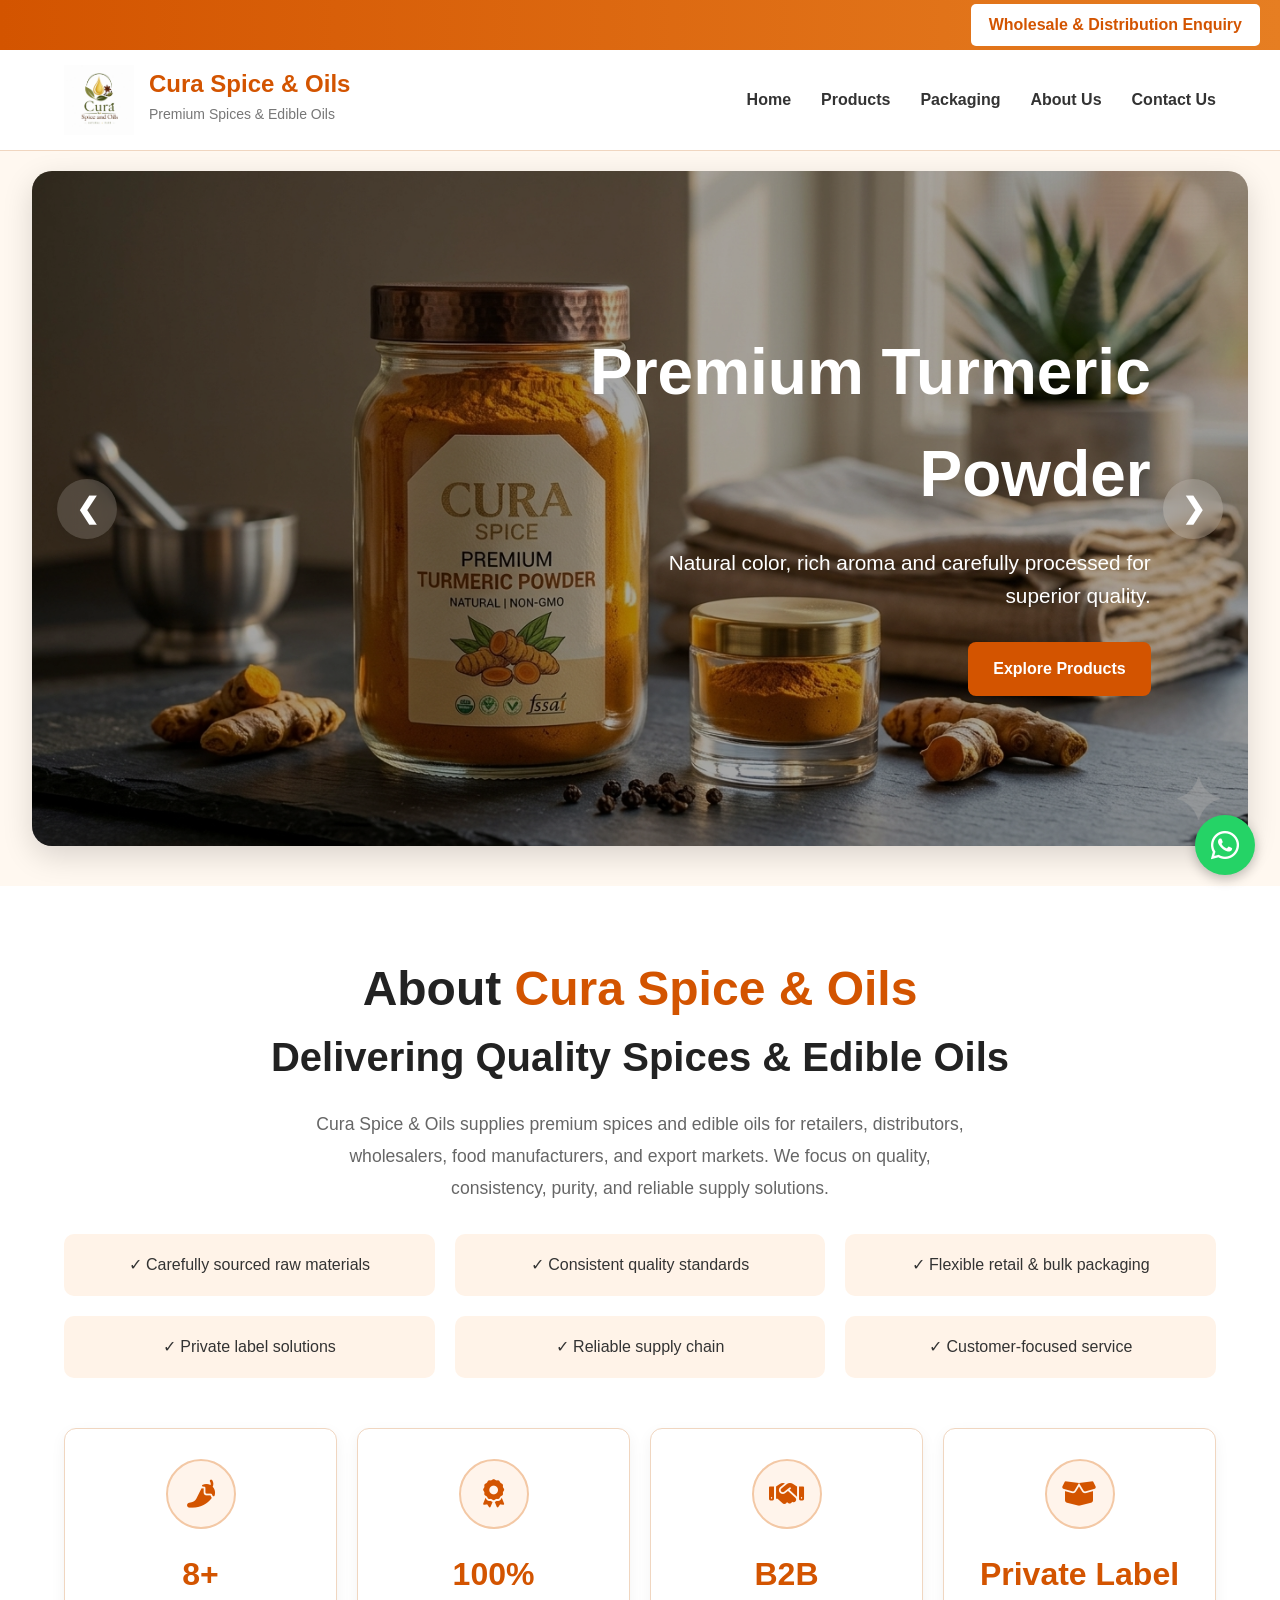
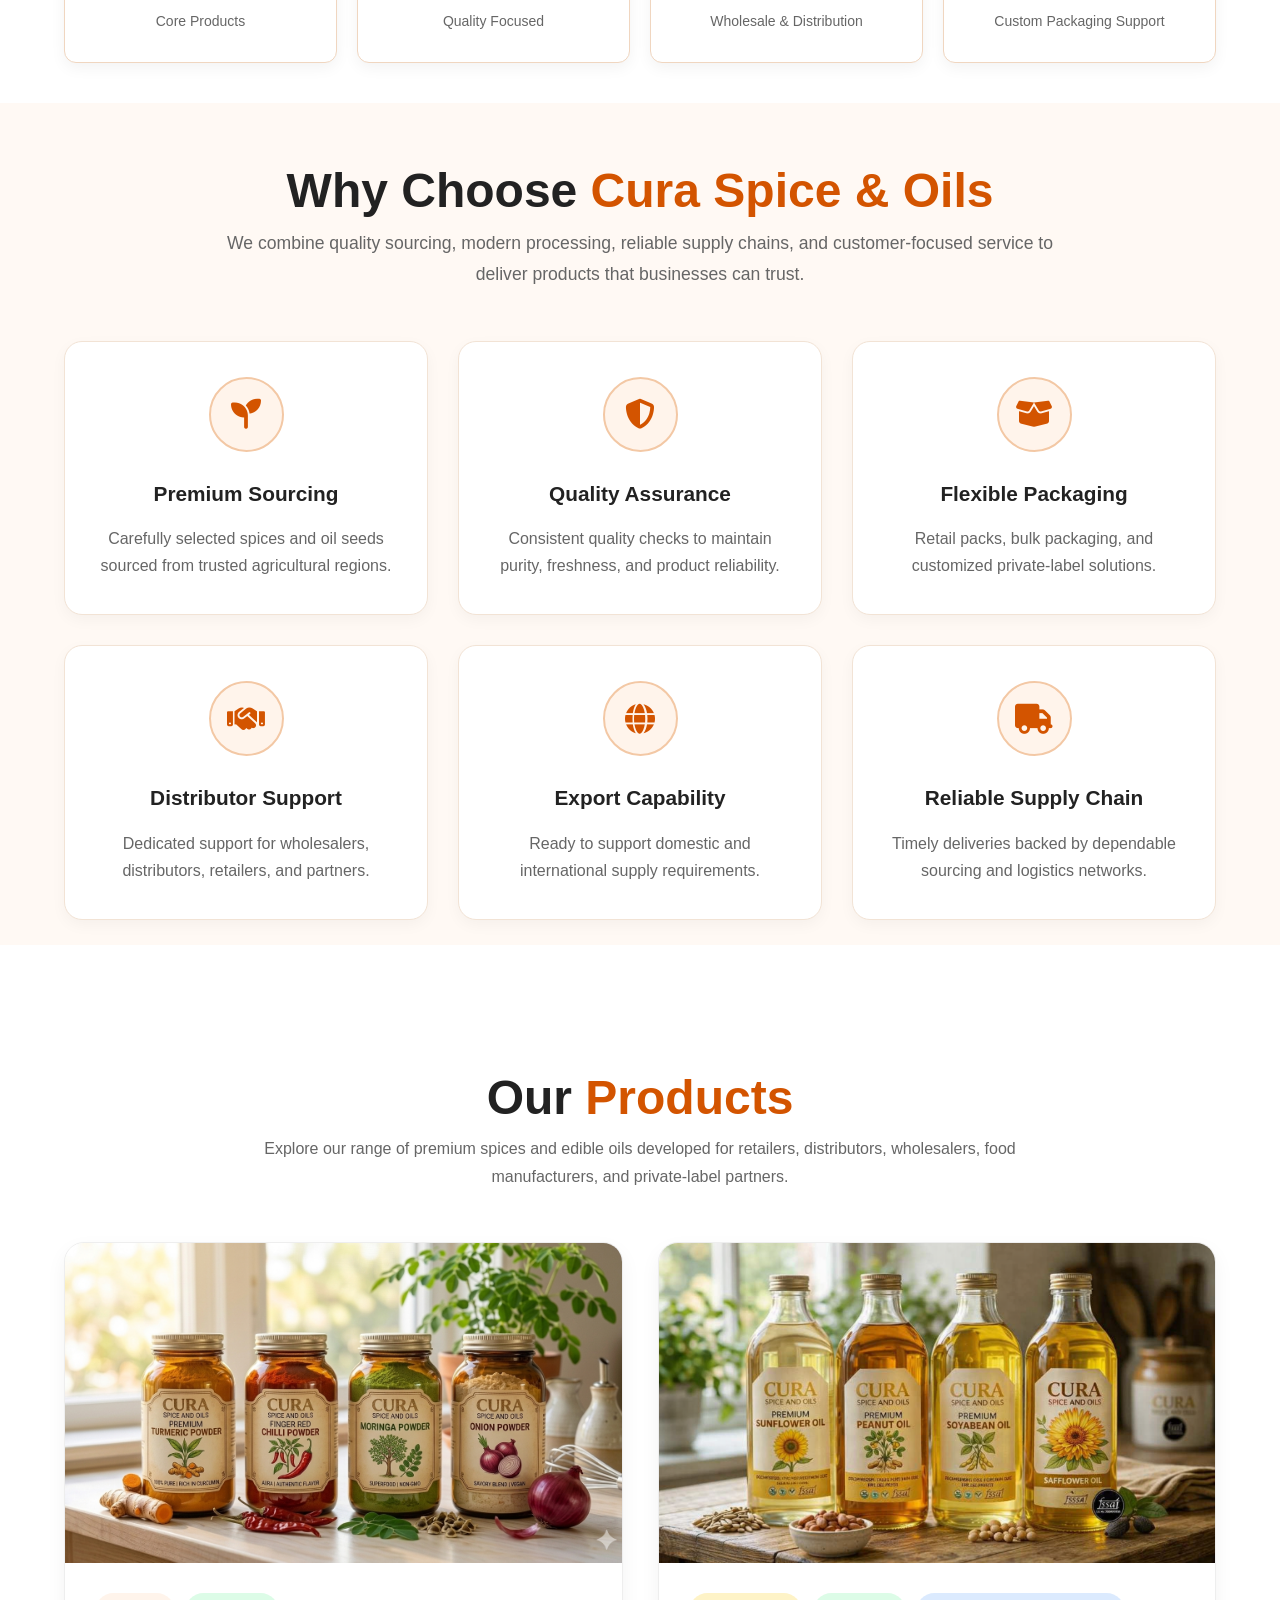
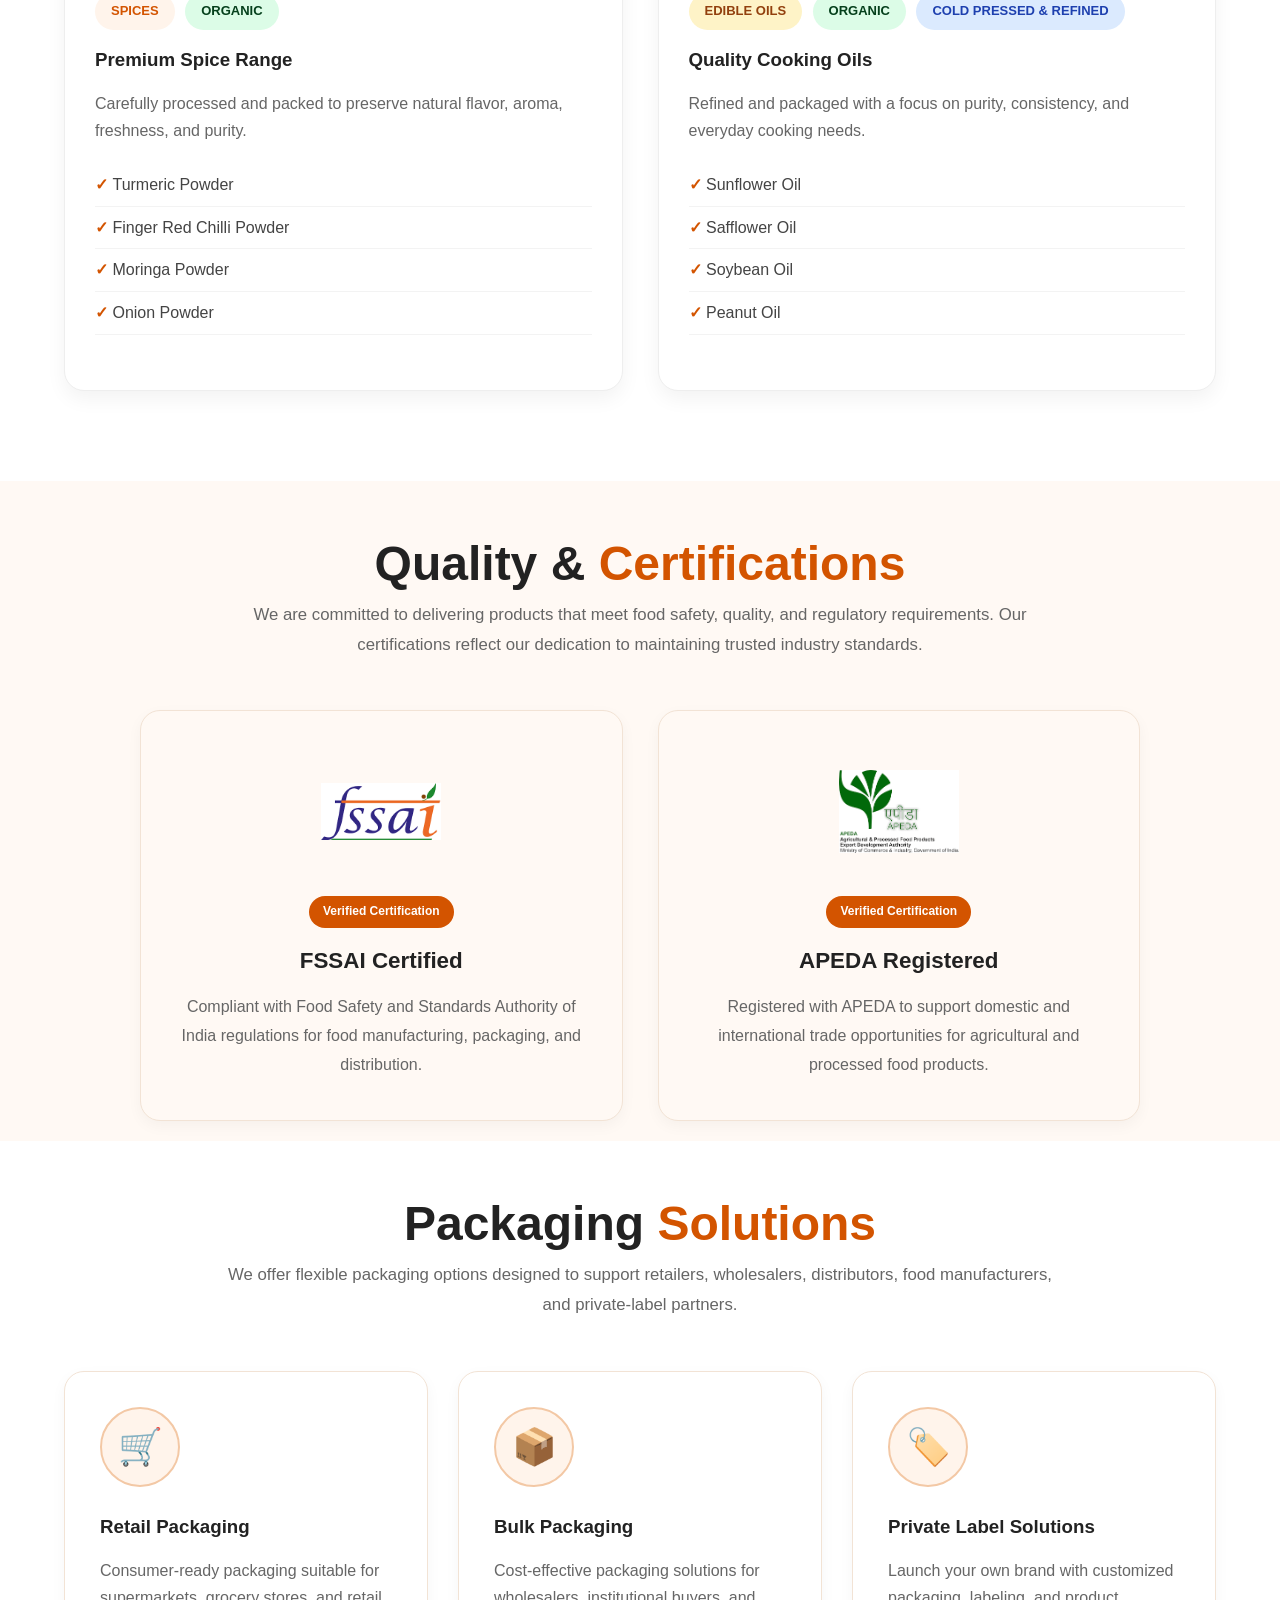
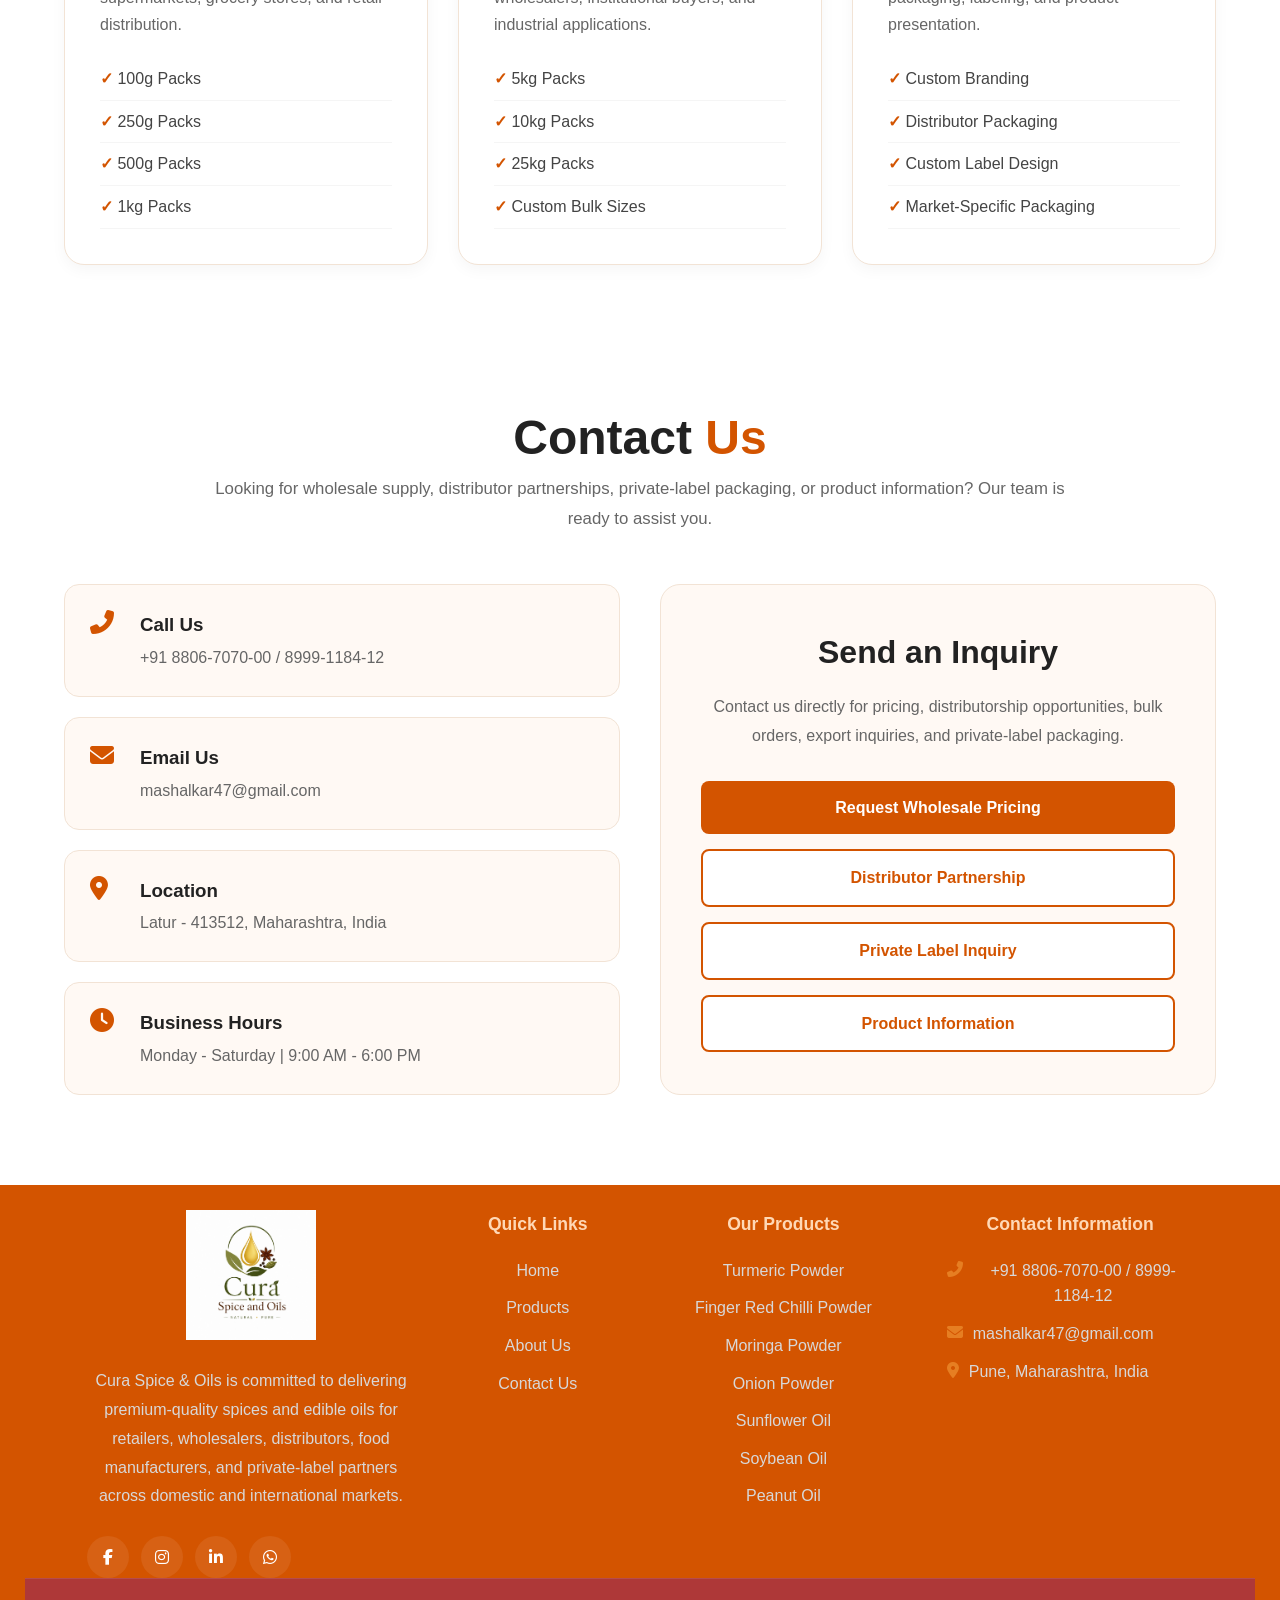
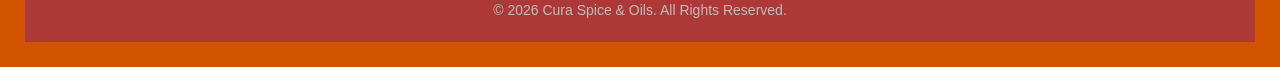
<file: index.html>
<!DOCTYPE html>
<html lang="en">

<head>
    <meta charset="UTF-8">
    <meta name="viewport" content="width=device-width, initial-scale=1.0">
    <title>Cura Spice & Oils</title>

    <link rel="stylesheet" href="assets/css/style.css">
    <link rel="stylesheet" href="https://cdnjs.cloudflare.com/ajax/libs/font-awesome/6.5.1/css/all.min.css">
</head>

<body>
    <!-- WhatsApp Floating Button -->
    <a href="https://wa.me/918806707000?text=Hello%20I%20am%20interested%20in%20your%20services"
    class="whatsapp-float"
    target="_blank"
    aria-label="Chat on WhatsApp">
        <i class="fab fa-whatsapp"></i>
    </a>



    <!-- Top Contact Bar -->

    <div class="top-bar">

        <div class="ticker">

            <div class="ticker-content">

                📞 +91 8806707000 / 8999118412 &nbsp;&nbsp;|&nbsp;&nbsp;
                ✉ mashalkar47@gmail.com &nbsp;&nbsp;|&nbsp;&nbsp;
                Wholesale Orders Welcome &nbsp;&nbsp;|&nbsp;&nbsp;
                Distributor Opportunities Available &nbsp;&nbsp;|&nbsp;&nbsp;
                Private Label Packaging Available &nbsp;&nbsp;|&nbsp;&nbsp;
                Export Quality Spices & Edible Oils

            </div>

        </div>

        <a href="#contact" class="top-contact-btn">
            Wholesale & Distribution Enquiry
        </a>

    </div>

    <!-- Header -->

    <header class="header">

        <div class="container">

            <div class="logo-section">

                <img src="assets/images/logo.jpeg" alt="Cura Spice & Oils" class="logo">

                <div>
                    <h2>Cura Spice & Oils</h2>
                    <p class="tagline">
                        Premium Spices & Edible Oils
                    </p>
                </div>

            </div>

            <nav>

                <ul class="nav-links">

                    <li><a href="index.html">Home</a></li>

                    <li><a href="#products">Products</a></li>

                    <li><a href="#packaging">Packaging</a></li>

                    <li><a href="#about-us">About Us</a></li>

                    <li><a href="#contact">Contact Us</a></li>

                </ul>

            </nav>

        </div>

    </header>

    <!-- Hero Slider -->

    <section class="slider">

        <div class="slide active">

            <img src="assets/images/hero/turmeric-banner.png" alt="Turmeric Powder">

            <div class="overlay">

                <h1>Premium Turmeric Powder</h1>

                <p>
                    Natural color, rich aroma and carefully processed for
                    superior quality.
                </p>

                <a href="#products" class="btn">
                    Explore Products
                </a>

            </div>

        </div>

        <div class="slide">

            <img src="assets/images/hero/chilli-banner.png" alt="Red Chilli Powder">

            <div class="overlay">

                <h1>Finger Red Chilli Powder</h1>

                <p>
                    Authentic taste, vibrant red color and premium quality.
                </p>

                <a href="#products" class="btn">
                    Explore Products
                </a>

            </div>

        </div>

        <div class="slide">

            <img src="assets/images/hero/moringa-banner.png" alt="Moringa Powder">

            <div class="overlay">

                <h1>Moringa Powder</h1>

                <p>
                    Nutrient-rich superfood sourced from quality ingredients.
                </p>

                <a href="#products" class="btn">
                    Explore Products
                </a>

            </div>

        </div>

        <div class="slide">

            <img src="assets/images/hero/onion-banner.png" alt="Onion Powder">

            <div class="overlay">

                <h1>Onion Powder</h1>

                <p>
                    Convenient, flavorful and suitable for multiple food applications.
                </p>

                <a href="#products" class="btn">
                    Explore Products
                </a>

            </div>

        </div>

         <div class="slide active">

            <img src="assets/images/hero/safflower-oil.png" alt="Safflower Oil">

            <div class="overlay">

                <h1>Premium Safflower Oil</h1>

                <p>
                    Light texture and ideal for healthy everyday cooking.
                </p>

                <a href="#products" class="btn">
                    Explore Products
                </a>

            </div>

        </div>

        <div class="slide">

            <img src="assets/images/hero/sunflower-banner.png" alt="Sunflower Oil">

            <div class="overlay">

                <h1>Sunflower Oil</h1>

                <p>
                    Light texture and ideal for healthy everyday cooking.
                </p>

                <a href="#products" class="btn">
                    Explore Products
                </a>

            </div>

        </div>

        <div class="slide">

            <img src="assets/images/hero/soybean-banner.png" alt="Soybean Oil">

            <div class="overlay">

                <h1>Soybean Oil</h1>

                <p>
                    Versatile edible oil suitable for households and businesses.
                </p>

                <a href="#products" class="btn">
                    Explore Products
                </a>

            </div>

        </div>

        <div class="slide">

            <img src="assets/images/hero/peanut-banner.png" alt="Peanut Oil">

            <div class="overlay">

                <h1>Peanut Oil</h1>

                <p>
                    Rich flavor and excellent performance for frying applications.
                </p>

                <a href="#products" class="btn">
                    Explore Products
                </a>

            </div>

        </div>

        <button class="slider-btn prev">&#10094;</button>
        <button class="slider-btn next">&#10095;</button>
    </section>

    <section class="about-section" id="about-us">

        <div class="container">

            <div class="section-title">
                <h2>
                    About
                    <span>Cura Spice & Oils</span>
                </h2>
            </div>

            <div class="about-header">
                <h3>Delivering Quality Spices & Edible Oils</h3>

                <p class="about-intro">
                    Cura Spice & Oils supplies premium spices and edible oils for retailers,
                    distributors, wholesalers, food manufacturers, and export markets.
                    We focus on quality, consistency, purity, and reliable supply solutions.
                </p>

            </div>

            <div class="about-points">

                <div class="point">✓ Carefully sourced raw materials</div>
                <div class="point">✓ Consistent quality standards</div>
                <div class="point">✓ Flexible retail & bulk packaging</div>
                <div class="point">✓ Private label solutions</div>
                <div class="point">✓ Reliable supply chain</div>
                <div class="point">✓ Customer-focused service</div>

            </div>

            <div class="about-stats">

                <div class="stat-box">
                    <div class="stat-icon">
                        <i class="fas fa-pepper-hot"></i>
                    </div>
                    <h3>8+</h3>
                    <p>Core Products</p>
                </div>

                <div class="stat-box">
                    <div class="stat-icon">
                        <i class="fas fa-award"></i>
                    </div>
                    <h3>100%</h3>
                    <p>Quality Focused</p>
                </div>

                <div class="stat-box">
                    <div class="stat-icon">
                        <i class="fas fa-handshake"></i>
                    </div>
                    <h3>B2B</h3>
                    <p>Wholesale & Distribution</p>
                </div>

                <div class="stat-box">
                    <div class="stat-icon">
                        <i class="fas fa-box-open"></i>
                    </div>
                    <h3>Private Label</h3>
                    <p>Custom Packaging Support</p>
                </div>

            </div>

        </div>

    </section>

    <section class="why-us">

        <div class="container">

            <div class="section-title">
                <h2>
                    Why Choose
                    <span>Cura Spice & Oils</span>
                </h2>
            </div>

            <p class="why-us-intro">
                We combine quality sourcing, modern processing, reliable supply chains,
                and customer-focused service to deliver products that businesses can trust.
            </p>

            <div class="feature-grid">

                <div class="feature-card">

                    <div class="feature-icon">
                        <i class="fas fa-seedling"></i>
                    </div>

                    <h3>Premium Sourcing</h3>

                    <p>
                        Carefully selected spices and oil seeds sourced from trusted agricultural regions.
                    </p>

                </div>

                <div class="feature-card">

                    <div class="feature-icon">
                        <i class="fas fa-shield-alt"></i>
                    </div>

                    <h3>Quality Assurance</h3>

                    <p>
                        Consistent quality checks to maintain purity, freshness, and product reliability.
                    </p>

                </div>

                <div class="feature-card">

                    <div class="feature-icon">
                        <i class="fas fa-box-open"></i>
                    </div>

                    <h3>Flexible Packaging</h3>

                    <p>
                        Retail packs, bulk packaging, and customized private-label solutions.
                    </p>

                </div>

                <div class="feature-card">

                    <div class="feature-icon">
                        <i class="fas fa-handshake"></i>
                    </div>

                    <h3>Distributor Support</h3>

                    <p>
                        Dedicated support for wholesalers, distributors, retailers, and partners.
                    </p>

                </div>

                <div class="feature-card">

                    <div class="feature-icon">
                        <i class="fas fa-globe"></i>
                    </div>

                    <h3>Export Capability</h3>

                    <p>
                        Ready to support domestic and international supply requirements.
                    </p>

                </div>

                <div class="feature-card">

                    <div class="feature-icon">
                        <i class="fas fa-truck"></i>
                    </div>

                    <h3>Reliable Supply Chain</h3>

                    <p>
                        Timely deliveries backed by dependable sourcing and logistics networks.
                    </p>

                </div>

            </div>

        </div>

    </section>

    <section class="product-categories" , id="products">

        <div class="container">

            <div class="section-title">
                <h2>
                    Our
                    <span>Products</span>
                </h2>
            </div>

            <p class="products-intro">
                Explore our range of premium spices and edible oils
                developed for retailers, distributors, wholesalers,
                food manufacturers, and private-label partners.
            </p>

            <div class="category-grid">

                <!-- SPICES -->

                <div class="category-card">

                    <div class="category-image">
                        <img src="assets/images/categories/spices.png" alt="Premium Spices">
                    </div>

                    <div class="category-content">

                        <span class="category-tag">
                            SPICES
                        </span>
                        <span class="category-tag organic">
                            ORGANIC
                        </span>

                        <h3>Premium Spice Range</h3>

                        <p>
                            Carefully processed and packed to preserve
                            natural flavor, aroma, freshness, and purity.
                        </p>

                        <ul class="product-list">
                            <li>Turmeric Powder</li>
                            <li>Finger Red Chilli Powder</li>
                            <li>Moringa Powder</li>
                            <li>Onion Powder</li>
                        </ul>

                        <!-- <a href="products/spices/turmeric-powder.html" class="product-btn">
                            Explore Products →
                        </a> -->

                    </div>

                </div>

                <!-- OILS -->

                <div class="category-card">

                    <div class="category-image">
                        <img src="assets/images/categories/oils.png" alt="Edible Oils">
                    </div>

                    <div class="category-content">

                    <span class="category-tag edible-oils">
                        EDIBLE OILS
                    </span>

                    <span class="category-tag organic">
                        ORGANIC
                    </span>

                    <span class="category-tag cold-pressed">
                        COLD PRESSED & REFINED
                    </span>

                        <h3>Quality Cooking Oils</h3>

                        <p>
                            Refined and packaged with a focus on purity,
                            consistency, and everyday cooking needs.
                        </p>

                        <ul class="product-list">
                            <li>Sunflower Oil</li>
                            <li>Safflower Oil</li>
                            <li>Soybean Oil</li>
                            <li>Peanut Oil</li>
                        </ul>

                        <!-- <a href="#products" class="product-btn">
                            Explore Products →
                        </a> -->

                    </div>

                </div>

            </div>

        </div>

    </section>

    <section class="certifications">

        <div class="container">

            <div class="section-title">
                <h2>
                    Quality &
                    <span>Certifications</span>
                </h2>
            </div>

            <p class="cert-intro">
                We are committed to delivering products that meet food safety,
                quality, and regulatory requirements. Our certifications reflect
                our dedication to maintaining trusted industry standards.
            </p>

            <div class="cert-grid">

                <!-- FSSAI -->

                <div class="cert-card">

                    <div class="cert-logo">

                        <img src="assets/images/certifications/fssai.png" alt="FSSAI Certification">

                    </div>
                    <div class="cert-badge">
                        Verified Certification
                    </div>

                    <h3>FSSAI Certified</h3>

                    <p>
                        Compliant with Food Safety and Standards Authority of India
                        regulations for food manufacturing, packaging, and distribution.
                    </p>

                </div>


                <!-- APEDA -->

                <div class="cert-card">

                    <div class="cert-logo">

                        <img src="assets/images/certifications/apeda.png" alt="APEDA Registration">

                    </div>
                    <div class="cert-badge">
                        Verified Certification
                    </div>

                    <h3>APEDA Registered</h3>

                    <p>
                        Registered with APEDA to support domestic and international
                        trade opportunities for agricultural and processed food products.
                    </p>

                </div>

            </div>

        </div>

    </section>

    <section class="packaging" id="packaging">

        <div class="container">

            <div class="section-title">
                <h2>
                    Packaging
                    <span>Solutions</span>
                </h2>
            </div>

            <p class="packaging-intro">
                We offer flexible packaging options designed to support retailers,
                wholesalers, distributors, food manufacturers, and private-label partners.
            </p>

            <div class="packaging-grid">

                <!-- Retail -->

                <div class="pack-card">

                    <div class="pack-icon">
                        🛒
                    </div>

                    <h3>Retail Packaging</h3>

                    <p>
                        Consumer-ready packaging suitable for supermarkets,
                        grocery stores, and retail distribution.
                    </p>

                    <ul>
                        <li>100g Packs</li>
                        <li>250g Packs</li>
                        <li>500g Packs</li>
                        <li>1kg Packs</li>
                    </ul>

                </div>

                <!-- Bulk -->

                <div class="pack-card">

                    <div class="pack-icon">
                        📦
                    </div>

                    <h3>Bulk Packaging</h3>

                    <p>
                        Cost-effective packaging solutions for wholesalers,
                        institutional buyers, and industrial applications.
                    </p>

                    <ul>
                        <li>5kg Packs</li>
                        <li>10kg Packs</li>
                        <li>25kg Packs</li>
                        <li>Custom Bulk Sizes</li>
                    </ul>

                </div>

                <!-- Private Label -->

                <div class="pack-card">

                    <div class="pack-icon">
                        🏷️
                    </div>

                    <h3>Private Label Solutions</h3>

                    <p>
                        Launch your own brand with customized packaging,
                        labeling, and product presentation.
                    </p>

                    <ul>
                        <li>Custom Branding</li>
                        <li>Distributor Packaging</li>
                        <li>Custom Label Design</li>
                        <li>Market-Specific Packaging</li>
                    </ul>

                </div>

            </div>

        </div>

    </section>

    <section class="contact-section" id="contact">

        <div class="container">

            <div class="section-title">
                <h2>
                    Contact
                    <span>Us</span>
                </h2>
            </div>

            <p class="contact-intro">
                Looking for wholesale supply, distributor partnerships, private-label packaging,
                or product information? Our team is ready to assist you.
            </p>

            <div class="contact-grid">

                <!-- Contact Information -->

                <div class="contact-info">

                    <div class="contact-card">
                        <i class="fas fa-phone-alt"></i>
                        <div>
                            <h3>Call Us</h3>
                            <p>+91 8806-7070-00 / 8999-1184-12</p>
                        </div>
                    </div>

                    <div class="contact-card">
                        <i class="fas fa-envelope"></i>
                        <div>
                            <h3>Email Us</h3>
                            <p>mashalkar47@gmail.com</p>
                        </div>
                    </div>

                    <div class="contact-card">
                        <i class="fas fa-location-dot"></i>
                        <div>
                            <h3>Location</h3>
                            <p>Latur - 413512, Maharashtra, India</p>
                        </div>
                    </div>

                    <div class="contact-card">
                        <i class="fas fa-clock"></i>
                        <div>
                            <h3>Business Hours</h3>
                            <p>Monday - Saturday | 9:00 AM - 6:00 PM</p>
                        </div>
                    </div>

                </div>

                <!-- Inquiry Actions -->

                <div class="contact-actions-box">

                    <h3>Send an Inquiry</h3>

                    <p>
                        Contact us directly for pricing, distributorship opportunities,
                        bulk orders, export inquiries, and private-label packaging.
                    </p>

                    <div class="contact-action-buttons">

                        <a href="mailto:mashalkar47@gmail.com?subject=Wholesale Inquiry" class="btn">
                            Request Wholesale Pricing
                        </a>

                        <a href="mailto:mashalkar47@gmail.com?subject=Distributor Partnership Inquiry"
                            class="btn-outline">
                            Distributor Partnership
                        </a>

                        <a href="mailto:mashalkar47@gmail.com?subject=Private Label Packaging Inquiry"
                            class="btn-outline">
                            Private Label Inquiry
                        </a>

                        <a href="mailto:mashalkar47@gmail.com?subject=General Product Inquiry" class="btn-outline">
                            Product Information
                        </a>

                    </div>

                </div>

            </div>

        </div>

    </section>

    <footer>

        <div class="container footer-grid">

            <!-- Company Info -->

            <div class="footer-company">

                <img src="assets/images/logo.jpeg" alt="Cura Spice & Oils" class="footer-logo">

                <p>
                    Cura Spice & Oils is committed to delivering premium-quality spices
                    and edible oils for retailers, wholesalers, distributors, food
                    manufacturers, and private-label partners across domestic and
                    international markets.
                </p>

                <div class="social-links">

                    <a href="#" aria-label="Facebook">
                        <i class="fab fa-facebook-f"></i>
                    </a>

                    <a href="#" aria-label="Instagram">
                        <i class="fab fa-instagram"></i>
                    </a>

                    <a href="#" aria-label="LinkedIn">
                        <i class="fab fa-linkedin-in"></i>
                    </a>

                    <a href="https://wa.me/918806707000?text=Hello%20I%20am%20interested%20in%20your%20services"
                        target="_blank" aria-label="WhatsApp">
                        <i class="fab fa-whatsapp"></i>
                    </a>

                </div>

            </div>

            <!-- Quick Links -->

            <div>

                <h4>Quick Links</h4>

                <ul>

                    <li>
                        <a href="index.html">Home</a>
                    </li>

                    <li>
                        <a href="#products">Products</a>
                    </li>

                    <li>
                        <a href="#about-us">About Us</a>
                    </li>

                    <li>
                        <a href="#contact">Contact Us</a>
                    </li>

                </ul>

            </div>

            <!-- Product Links -->

            <div>

                <h4>Our Products</h4>

                <ul>

                    <li>
                        <a href="#">
                            Turmeric Powder
                        </a>
                    </li>

                    <li>
                        <a href="#">
                            Finger Red Chilli Powder
                        </a>
                    </li>

                    <li>
                        <a href="#">
                            Moringa Powder
                        </a>
                    </li>

                    <li>
                        <a href="#">
                            Onion Powder
                        </a>
                    </li>

                    <li>
                        <a href="#">
                            Sunflower Oil
                        </a>
                    </li>

                    <li>
                        <a href="#">
                            Soybean Oil
                        </a>
                    </li>

                    <li>
                        <a href="#">
                            Peanut Oil
                        </a>
                    </li>

                </ul>

            </div>

            <!-- Contact Info -->

            <div>

                <h4>Contact Information</h4>

                <ul class="footer-contact">

                    <li>
                        <i class="fas fa-phone-alt"></i>
                        +91 8806-7070-00 / 8999-1184-12
                    </li>

                    <li>
                        <i class="fas fa-envelope"></i>
                        mashalkar47@gmail.com
                    </li>

                    <li>
                        <i class="fas fa-location-dot"></i>
                        Pune, Maharashtra, India
                    </li>

                </ul>

            </div>

        </div>

        <div class="copyright">

            <div class="container">

                <p>
                    © 2026 Cura Spice & Oils. All Rights Reserved.
                </p>

            </div>

        </div>

    </footer>

    <script src="assets/js/main.js"></script>

</body>

</html>
</file>
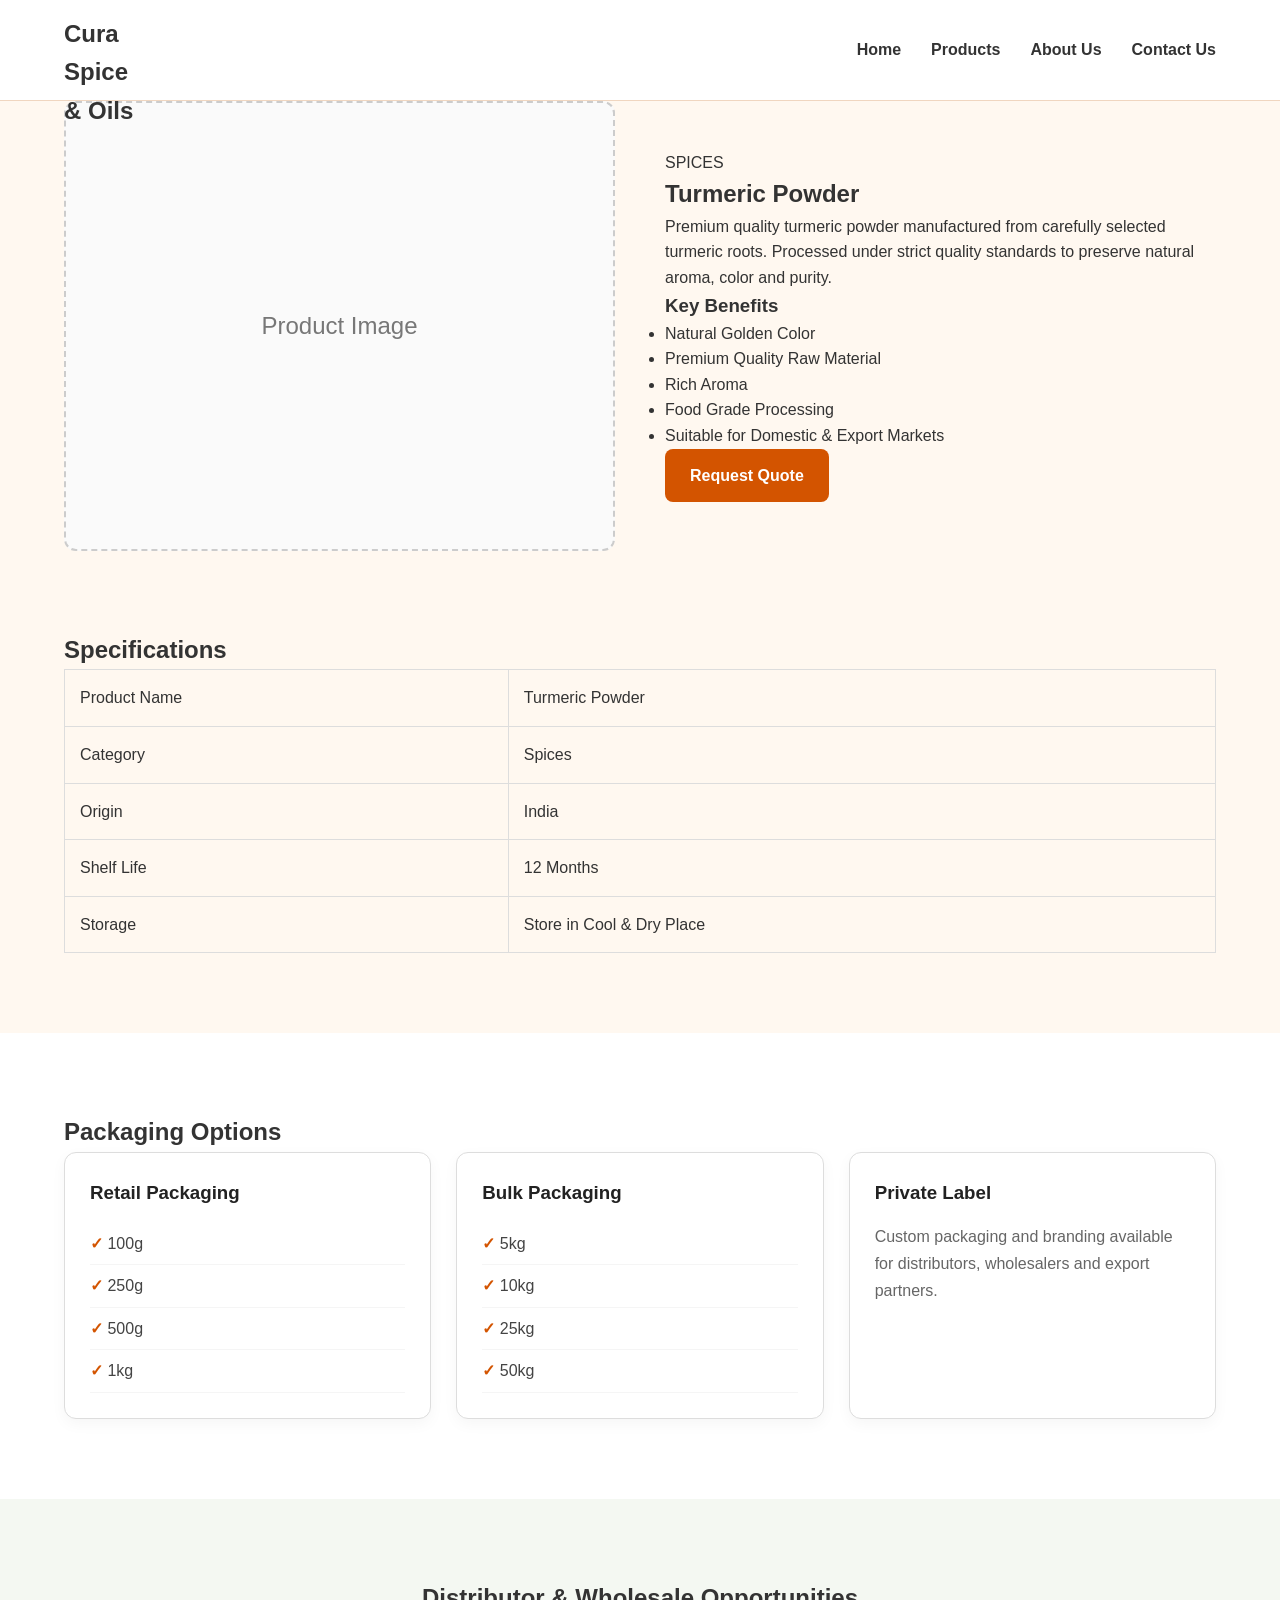
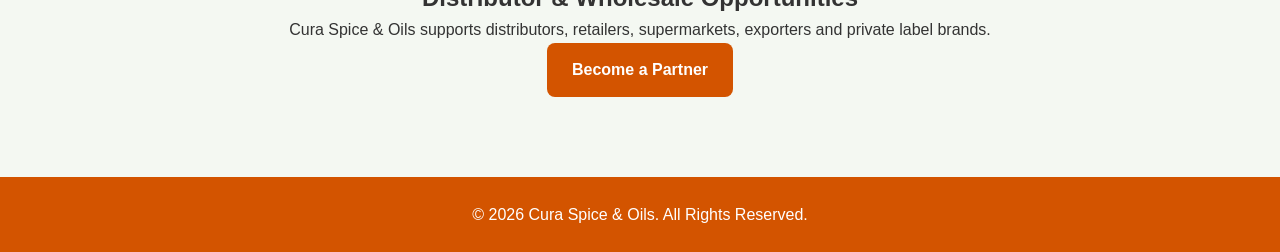
<file: products/spices/turmeric-powder.html>
<!DOCTYPE html>
<html lang="en">

<head>
    <meta charset="UTF-8">
    <meta name="viewport" content="width=device-width, initial-scale=1.0">

    <title>Turmeric Powder | Cura Spice & Oils</title>

    <link rel="stylesheet" href="../../assets/css/style.css">
    <link rel="stylesheet" href="../../assets/css/products.css">
    <link rel="stylesheet" href="../../assets/css/responsive.css">
</head>

<body>

    <!-- Header -->

    <header class="header">
        <div class="container">

            <div class="logo">
                <h2>Cura Spice & Oils</h2>
            </div>

            <nav>
                <ul class="nav-links">
                    <li><a href="../../index.html">Home</a></li>
                    <li><a href="../../products.html">Products</a></li>
                    <li><a href="../../about-us.html">About Us</a></li>
                    <li><a href="../../contact-us.html">Contact Us</a></li>
                </ul>
            </nav>

        </div>
    </header>

    <!-- Product Hero -->

    <section class="product-detail">
        <div class="container">

            <div class="product-layout">

                <!-- Product Image -->

                <div class="product-image">

                    <div class="image-placeholder">
                        Product Image
                    </div>

                </div>

                <!-- Product Content -->

                <div class="product-info">

                    <span class="product-category">
                        SPICES
                    </span>

                    <h1>Turmeric Powder</h1>

                    <p class="product-description">
                        Premium quality turmeric powder manufactured from
                        carefully selected turmeric roots. Processed under
                        strict quality standards to preserve natural aroma,
                        color and purity.
                    </p>

                    <h3>Key Benefits</h3>

                    <ul>
                        <li>Natural Golden Color</li>
                        <li>Premium Quality Raw Material</li>
                        <li>Rich Aroma</li>
                        <li>Food Grade Processing</li>
                        <li>Suitable for Domestic & Export Markets</li>
                    </ul>

                    <a href="../../contact-us.html" class="btn">
                        Request Quote
                    </a>

                </div>

            </div>

        </div>
    </section>

    <!-- Specifications -->

    <section class="product-specifications">

        <div class="container">

            <h2>Specifications</h2>

            <table class="spec-table">

                <tr>
                    <td>Product Name</td>
                    <td>Turmeric Powder</td>
                </tr>

                <tr>
                    <td>Category</td>
                    <td>Spices</td>
                </tr>

                <tr>
                    <td>Origin</td>
                    <td>India</td>
                </tr>

                <tr>
                    <td>Shelf Life</td>
                    <td>12 Months</td>
                </tr>

                <tr>
                    <td>Storage</td>
                    <td>Store in Cool & Dry Place</td>
                </tr>

            </table>

        </div>

    </section>

    <!-- Packaging -->

    <section class="packaging">

        <div class="container">

            <h2>Packaging Options</h2>

            <div class="packaging-grid">

                <div class="pack-card">
                    <h3>Retail Packaging</h3>

                    <ul>
                        <li>100g</li>
                        <li>250g</li>
                        <li>500g</li>
                        <li>1kg</li>
                    </ul>
                </div>

                <div class="pack-card">
                    <h3>Bulk Packaging</h3>

                    <ul>
                        <li>5kg</li>
                        <li>10kg</li>
                        <li>25kg</li>
                        <li>50kg</li>
                    </ul>
                </div>

                <div class="pack-card">
                    <h3>Private Label</h3>

                    <p>
                        Custom packaging and branding available for
                        distributors, wholesalers and export partners.
                    </p>
                </div>

            </div>

        </div>

    </section>

    <!-- Distributor Section -->

    <section class="cta-section">

        <div class="container">

            <h2>Distributor & Wholesale Opportunities</h2>

            <p>
                Cura Spice & Oils supports distributors, retailers,
                supermarkets, exporters and private label brands.
            </p>

            <a href="../../contact-us.html" class="btn">
                Become a Partner
            </a>

        </div>

    </section>

    <!-- Footer -->

    <footer>
        <div class="container">
            <p>
                © 2026 Cura Spice & Oils. All Rights Reserved.
            </p>
        </div>
    </footer>

</body>
</html>
</file>
<file: assets/css/style.css>
:root {
    --primary: #E67E22;
    --primary-dark: #D35400;
    --primary-light: #F39C12;
    --cream: #FFF8F0;
    --cream-dark: #FFF3E8;
    --text: #333333;
    --border: #F0D6C0;
    --white: #FFFFFF;
}

/* ==========================================
   RESET
========================================== */

* {
    margin: 0;
    padding: 0;
    box-sizing: border-box;
}

html {
    scroll-behavior: smooth;
}

body {
    font-family: Arial, Helvetica, sans-serif;
    background: var(--cream);
    color: var(--text);
    line-height: 1.6;
}

/* ==========================================
   CONTAINER
========================================== */

.container {
    width: 90%;
    max-width: 1300px;
    margin: auto;
}

/* ==========================================
   TOP BAR
========================================== */

.top-bar {
    background: linear-gradient(90deg,
            var(--primary-dark),
            var(--primary));
    color: white;
    height: 50px;
    display: flex;
    align-items: center;
    justify-content: space-between;
    overflow: hidden;
}

.ticker {
    flex: 1;
    overflow: hidden;
    white-space: nowrap;
}

.ticker-content {
    display: inline-block;
    padding-left: 100%;
    animation: scrollTicker 25s linear infinite;
    font-size: 14px;
    font-weight: 500;
}

.top-contact-btn {
    background: white;
    color: var(--primary-dark);
    text-decoration: none;
    font-weight: 600;
    padding: 8px 18px;
    margin-right: 20px;
    border-radius: 5px;
    transition: .3s;
}

.top-contact-btn:hover {
    background: var(--cream-dark);
}

@keyframes scrollTicker {
    0% {
        transform: translateX(0);
    }

    100% {
        transform: translateX(-100%);
    }
}

/* ==========================================
   HEADER
========================================== */

.header {
    background: white;
    border-bottom: 1px solid var(--border);
    position: sticky;
    top: 0;
    z-index: 999;
}

.header .container {
    display: flex;
    justify-content: space-between;
    align-items: center;
    padding: 15px 0;
}

/* ==========================================
   LOGO
========================================== */

.logo-section {
    display: flex;
    align-items: left;
    gap: 15px;
}

.logo {
    width: 70px;
    height: 70px;
    object-fit: contain;
}

.logo-section h2 {
    color: var(--primary-dark);
}

.tagline {
    color: #777;
    font-size: 14px;
}

/* ==========================================
   NAVIGATION
========================================== */

.nav-links {
    display: flex;
    list-style: none;
    gap: 30px;
}

.nav-links a {
    text-decoration: none;
    color: var(--text);
    font-weight: 600;
    transition: .3s;
}

.nav-links a:hover {
    color: var(--primary);
}

/* ==========================================
   HERO SLIDER
========================================== */

.slider {
    position: relative;

    width: 95%;

    height: 75vh;

    margin: 20px auto 40px auto;

    border-radius: 20px;

    overflow: hidden;

    box-shadow: 0 10px 30px rgba(0, 0, 0, .15);
}

.slide {
    position: absolute;
    top: 0;
    left: 0;

    width: 100%;
    height: 100%;

    opacity: 0;

    transition: opacity 1s ease;
}

.slide.active {
    opacity: 1;
    z-index: 1;
}

.slide img {
    width: 100%;
    height: 100%;
    object-fit: cover;
    object-position: center;
    background: #000;
}

/* ==========================================
   ABOUT STATS
========================================== */

.stat-icon{
    width:70px;
    height:70px;

    margin:0 auto 20px;

    display:flex;
    align-items:center;
    justify-content:center;

    background:#FFF4EB;

    border-radius:50%;

    color:#D35400;

    font-size:28px;

    border:2px solid #F3C8A5;

    transition:.3s;
}

.stat-box:hover .stat-icon{
    transform:scale(1.1);
    background:#D35400;
    color:white;
}

.about-header{
    padding: 0;
    text-align:center;
    max-width:900px;
    margin:0 auto 10px auto;
}

.about-header h3{
    font-size:2.5rem;
    color:#222;
    margin-bottom:20px;
}

.about-intro{
    max-width:750px;
    margin:0 auto 30px auto;
    text-align:center;
}

.about-stats {
    display: grid;
    grid-template-columns: repeat(4, 1fr);
    gap: 20px;
    margin-top: 50px;
}

.stat-box {
    background: #ffffff;
    border: 1px solid #f0d6c0;
    border-radius: 12px;

    padding: 30px 20px;

    text-align: center;

    box-shadow: 0 5px 15px rgba(0, 0, 0, .05);

    transition: all .3s ease;
}

.stat-box:hover {
    transform: translateY(-5px);
    box-shadow: 0 10px 25px rgba(0, 0, 0, .10);
}

.stat-box h3 {
    color: #D35400;
    font-size: 2rem;
    margin-bottom: 10px;
    font-weight: 700;
}

.stat-box p {
    color: #666;
    font-size: 14px;
    margin: 0;
}



@media(max-width:768px) {

    .about-points {
        grid-template-columns: 1fr;
    }

    .about-header h3 {
        font-size: 2rem;
    }

/* ==========================================
   CERTIFICATIONS
========================================== */

.certifications{
    background:#FFF9F4;
    padding:20px 0;
}

.cert-intro{
    text-align:center;
    max-width:850px;
    margin:0 auto 50px;

    color:#666;
    font-size:1.05rem;
    line-height:1.8;
}

.cert-grid{
    display:grid;
    grid-template-columns:repeat(2,1fr);
    gap:35px;

    max-width:1000px;
    margin:auto;
}

.cert-card{
    background:#FFF9F4;

    border:1px solid #F2E3D5;

    border-radius:20px;

    padding:40px;

    text-align:center;

    transition:.3s;

    box-shadow:0 5px 15px rgba(0,0,0,.04);
}

.cert-card:hover{
    transform:translateY(-8px);
    box-shadow:0 15px 30px rgba(0,0,0,.08);
}

.cert-logo{
    width:120px;
    height:120px;

    margin:0 auto 25px;

    display:flex;
    align-items:center;
    justify-content:center;
}

.cert-logo img{
    width:100%;
    height:100%;
    object-fit:contain;
}

.cert-card h3{
    color:#222;
    margin-bottom:15px;
    font-size:1.4rem;
}

.cert-card p{
    color:#666;
    line-height:1.8;
}

}

.cert-badge{
    display:inline-block;

    background:#D35400;
    color:white;

    padding:6px 14px;

    border-radius:20px;

    font-size:12px;
    font-weight:600;

    margin-bottom:15px;
}

/* ==========================================
   HERO OVERLAY
========================================== */

.overlay {
    position: absolute;
    top: 0;
    left: 0;

    width: 100%;
    height: 100%;

    background: rgba(0, 0, 0, .35);

    display: flex;
    flex-direction: column;
    justify-content: center;
    align-items: flex-end;

    text-align: right;

    color: white;

    padding: 0 8%;
}

.overlay h1 {
    max-width: 600px;
    font-size: 4rem;
    margin-bottom: 20px;
}

.overlay p {
    max-width: 550px;
    font-size: 1.3rem;
    line-height: 1.6;
    margin-bottom: 30px;
}

/* ==========================================
   BUTTONS
========================================== */

.btn {
    display: inline-block;
    background: var(--primary);
    color: white;
    text-decoration: none;
    padding: 14px 30px;
    border-radius: 5px;
    transition: .3s;
}

.btn:hover {
    background: var(--primary-dark);
}

/* ==========================================
   MODERN SLIDER NAVIGATION
========================================== */

.slider-btn {
    position: absolute;
    top: 50%;
    transform: translateY(-50%);

    width: 60px;
    height: 60px;

    border: none;
    border-radius: 50%;

    background: rgba(255, 255, 255, 0.15);
    backdrop-filter: blur(10px);
    -webkit-backdrop-filter: blur(10px);

    color: white;
    font-size: 28px;
    font-weight: 600;

    cursor: pointer;

    z-index: 20;

    transition: all .3s ease;

    display: flex;
    align-items: center;
    justify-content: center;

    box-shadow: 0 4px 20px rgba(0, 0, 0, .15);
}

.slider-btn:hover {
    background: rgba(230, 126, 34, .9);
    transform: translateY(-50%) scale(1.08);
    box-shadow: 0 8px 25px rgba(0, 0, 0, .25);
}

.slider-btn:active {
    transform: translateY(-50%) scale(0.95);
}

.prev {
    left: 25px;
}

.next {
    right: 25px;
}


/* ==========================================
   COMMON SECTIONS
========================================== */

.section-title{
    text-align:center;
    margin-top:32px;
    margin-bottom:5px;
}

.section-title h2{
    text-align:center;
    font-size:3rem;
    font-weight:700;
    color:#222;
    line-height:1.3;
}

.section-title h2 span{
    color:var(--primary-dark);
    display:inline-block;
}

/* ==========================================
   ABOUT SECTION
========================================== */

.about-section{
    background:#ffffff;
    padding:40px 0;
}



.about-badge {
    display: inline-block;

    background: var(--cream-dark);
    color: var(--primary-dark);

    padding: 8px 18px;

    border-radius: 30px;

    font-size: 14px;
    font-weight: 600;

    margin-bottom: 20px;
}

.about-text h3 {
    font-size: 2.5rem;
    line-height: 1.2;
    color: #222;
    margin-bottom: 20px;
}

.about-intro {
    font-size: 1.1rem;
    color: #666;
    line-height: 1.8;
    margin-bottom: 30px;
    max-width: 650px;
}

.about-points {
    display: grid;
    grid-template-columns: repeat(3, 1fr);
    gap: 20px;

    margin-bottom: 50px;
}

.point {
    background: #FFF3E8;

    padding: 18px;

    border-radius: 10px;

    text-align: center;

    font-weight: 500;
}

/* ==========================================
   WHY CHOOSE US
========================================== */

.why-us{
    background:#FFF9F4;
    padding:25px 0;
}

.why-us-intro{
    text-align:center;
    max-width:850px;
    margin:0 auto 50px;
    color:#666;
    font-size:1.1rem;
    line-height:1.8;
}

.feature-grid{
    display:grid;
    grid-template-columns:repeat(3,1fr);
    gap:30px;
}

.feature-card{
    background:white;

    padding:35px;

    border-radius:18px;

    text-align:center;

    border:1px solid #F2E3D5;

    transition:.3s;

    box-shadow:0 5px 15px rgba(0,0,0,.04);
}

.feature-card:hover{
    transform:translateY(-8px);
    box-shadow:0 15px 30px rgba(0,0,0,.08);
}

.feature-icon{
    width:75px;
    height:75px;

    margin:0 auto 25px;

    display:flex;
    align-items:center;
    justify-content:center;

    border-radius:50%;

    background:#FFF4EB;

    color:#D35400;

    font-size:30px;

    border:2px solid #F3C8A5;

    transition:.3s;
}

.feature-card:hover .feature-icon{
    background:#D35400;
    color:white;
    transform:scale(1.08);
}

.feature-card h3{
    color:#222;
    margin-bottom:15px;
    font-size:1.3rem;
}

.feature-card p{
    color:#666;
    line-height:1.7;
}

/* ==========================================
   PRODUCTS
========================================== */

.category-tag {
    padding: 6px 12px;
    border-radius: 20px;
    font-size: 13px;
    font-weight: 600;
    display: inline-block;
    margin-right: 6px;
}

.product-categories{
    background:#fff;
    padding:90px 0;
}

.products-intro{
    text-align:center;
    max-width:850px;
    margin:0 auto 50px;

    color:#666;
    line-height:1.8;
}

.category-grid{
    display:grid;
    grid-template-columns:repeat(2,1fr);
    gap:35px;
}

.category-card{
    background:#fff;

    border-radius:20px;

    overflow:hidden;

    border:1px solid #eee;

    box-shadow:0 8px 20px rgba(0,0,0,.05);

    transition:.3s;
}

.category-card:hover{
    transform:translateY(-8px);
    box-shadow:0 15px 35px rgba(0,0,0,.10);
}

.category-image{
    height:320px;
    overflow:hidden;
}

.category-image img{
    width:100%;
    height:100%;
    object-fit:cover;

    transition:.5s;
}

.category-card:hover img{
    transform:scale(1.05);
}

.category-content{
    padding:30px;
}

.category-tag{
    display:inline-block;

    background:#FFF4EB;
    color:#D35400;

    padding:8px 16px;

    border-radius:30px;

    font-size:13px;
    font-weight:600;

    margin-bottom:15px;
}

.category-content h3{
    margin-bottom:15px;
    color:#222;
}

.category-content p{
    color:#666;
    line-height:1.7;
    margin-bottom:20px;
}

.product-list{
    list-style:none;
    margin-bottom:25px;
}

.product-list li{
    padding:8px 0;
    color:#444;
    border-bottom:1px solid #f3f3f3;
}

.product-list li::before{
    content:"✓ ";
    color:#D35400;
    font-weight:bold;
}

.product-btn{
    display:inline-block;

    background:#D35400;
    color:white;

    text-decoration:none;

    padding:12px 22px;

    border-radius:8px;

    transition:.3s;
}

.product-btn:hover{
    background:#B74700;
}

/* ==========================================
   CERTIFICATIONS
========================================== */

.certifications{
    background:#FFF9F4;
    padding:20px ;
}

.cert-intro{
    text-align:center;
    max-width:850px;
    margin:0 auto 50px;

    color:#666;
    font-size:1.05rem;
    line-height:1.8;
}

.cert-grid{
    display:grid;
    grid-template-columns:repeat(2,1fr);
    gap:35px;

    max-width:1000px;
    margin:auto;
}

.cert-card{
    background:#FFF9F4;

    border:1px solid #F2E3D5;

    border-radius:20px;

    padding:40px;

    text-align:center;

    transition:.3s;

    box-shadow:0 5px 15px rgba(0,0,0,.04);
}

.cert-card:hover{
    transform:translateY(-8px);
    box-shadow:0 15px 30px rgba(0,0,0,.08);
}

.cert-logo{
    width:120px;
    height:120px;

    margin:0 auto 25px;

    display:flex;
    align-items:center;
    justify-content:center;
}

.cert-logo img{
    width:100%;
    height:100%;
    object-fit:contain;
}

.cert-card h3{
    color:#222;
    margin-bottom:15px;
    font-size:1.4rem;
}

.cert-card p{
    color:#666;
    line-height:1.8;
}

/* ==========================================
   PACKAGING
========================================== */

.packaging{
    background:#fff;
    padding:20px 0;
}

.packaging-intro{
    text-align:center;
    max-width:850px;
    margin:0 auto 50px;

    color:#666;
    font-size:1.05rem;
    line-height:1.8;
}

.packaging-grid{
    display:grid;
    grid-template-columns:repeat(3,1fr);
    gap:30px;
}

.pack-card{
    background:white;

    border-radius:20px;

    padding:35px;

    border:1px solid #F2E3D5;

    transition:.3s;

    box-shadow:0 5px 15px rgba(0,0,0,.04);
}

.pack-card:hover{
    transform:translateY(-8px);
    box-shadow:0 15px 30px rgba(0,0,0,.08);
}

.pack-icon{
    width:80px;
    height:80px;

    margin-bottom:25px;

    display:flex;
    align-items:center;
    justify-content:center;

    font-size:36px;

    background:#FFF4EB;

    border-radius:50%;

    border:2px solid #F3C8A5;
}

.pack-card h3{
    color:#222;
    margin-bottom:15px;
}

.pack-card p{
    color:#666;
    line-height:1.7;
    margin-bottom:20px;
}

.pack-card ul{
    list-style:none;
}

.pack-card ul li{
    padding:8px 0;
    border-bottom:1px solid #f5f5f5;
    color:#444;
}

.pack-card ul li::before{
    content:"✓ ";
    color:#D35400;
    font-weight:bold;
}

/* ==========================================
   CONTACT SECTION
========================================== */

.contact-section{
    background:#ffffff;
    padding:90px 0;
}

.contact-intro{
    text-align:center;
    max-width:850px;
    margin:0 auto 50px;

    color:#666;
    font-size:1.05rem;
    line-height:1.8;
}

/* Layout */

.contact-grid{
    display:grid;
    grid-template-columns:1fr 1fr;
    gap:40px;
    align-items:stretch;
}

/* ==========================================
   CONTACT INFO
========================================== */

.contact-info{
    display:flex;
    flex-direction:column;
    gap:20px;
}

.contact-card{
    background:#FFF9F4;

    border:1px solid #F2E3D5;

    border-radius:15px;

    padding:25px;

    display:flex;
    align-items:flex-start;
    gap:20px;

    transition:.3s;
}

.contact-card:hover{
    transform:translateY(-3px);
    box-shadow:0 10px 20px rgba(0,0,0,.06);
}

.contact-card i{
    font-size:24px;
    color:#D35400;
    min-width:30px;
}

.contact-card h3{
    color:#222;
    margin-bottom:5px;
}

.contact-card p{
    color:#666;
    line-height:1.6;
}

/* ==========================================
   CONTACT ACTIONS
========================================== */

.contact-actions-box{
    background:#FFF9F4;

    border:1px solid #F2E3D5;

    border-radius:20px;

    padding:40px;

    display:flex;
    flex-direction:column;
    justify-content:center;
}

.contact-actions-box h3{
    text-align:center;

    font-size:2rem;

    color:#222;

    margin-bottom:15px;
}

.contact-actions-box p{
    text-align:center;

    color:#666;

    line-height:1.8;

    margin-bottom:30px;
}

.contact-action-buttons{
    display:flex;
    flex-direction:column;
    gap:15px;
}

.contact-action-buttons a{
    width:100%;
    text-align:center;
}

/* ==========================================
   BUTTONS
========================================== */

.btn{
    display:inline-block;

    background:#D35400;

    color:#fff;

    text-decoration:none;

    padding:14px 25px;

    border-radius:8px;

    font-weight:600;

    transition:.3s;
}

.btn:hover{
    background:#B74700;
}

.btn-outline{
    display:inline-block;

    background:#ffffff;

    color:#D35400;

    border:2px solid #D35400;

    text-decoration:none;

    padding:14px 25px;

    border-radius:8px;

    font-weight:600;

    transition:.3s;
}

.btn-outline:hover{
    background:#D35400;
    color:#ffffff;
}

/* ==========================================
   MOBILE
========================================== */

@media(max-width:768px){

    .contact-grid{
        grid-template-columns:1fr;
    }

    .contact-actions-box{
        margin-top:10px;
        padding:30px;
    }

    .contact-actions-box h3{
        font-size:1.6rem;
    }

}

/* ==========================================
   FOOTER
========================================== */

footer{
    background:#de9b79;
    color:#ffffff;
    padding-top:70px;
}

.footer-grid{
    display:grid;
    grid-template-columns:2fr 1fr 1.5fr 1.5fr;
    gap:40px;
}

.footer-logo{
    width:130px;
    height:auto;
    margin-bottom:20px;
}

.footer-company p{
    color:#d8d8d8;
    line-height:1.8;
}

.footer-grid h4{
    color:#FFD8B5;
    margin-bottom:20px;
    font-size:1.1rem;
}

.footer-grid ul{
    list-style:none;
}

.footer-grid ul li{
    margin-bottom:12px;
}

.footer-grid ul li a{
    text-decoration:none;
    color:#d8d8d8;
    transition:.3s;
}

.footer-grid ul li a:hover{
    color:#E67E22;
    padding-left:5px;
}

/* Contact List */

.footer-contact li{
    color:#d8d8d8;
    display:flex;
    align-items:flex-start;
    gap:10px;
    line-height:1.6;
}

.footer-contact i{
    color:#E67E22;
    margin-top:3px;
}

/* Social Icons */

.social-links{
    display:flex;
    gap:12px;
    margin-top:25px;
}

.social-links a{
    width:42px;
    height:42px;

    display:flex;
    align-items:center;
    justify-content:center;

    border-radius:50%;

    background:rgba(255,255,255,.08);

    color:white;

    text-decoration:none;

    transition:.3s;
}

.social-links a:hover{
    background:#22e646;
    transform:translateY(-4px);
}

/* Copyright */

.copyright{
    background: #ae3838;
    border-top:1px solid rgba(255,255,255,.1);
    margin-top:50px 0;
}

.copyright p{
    text-align:center;
    color:#bdbdbd;
    padding:20px 0;
    font-size:14px;
}

/* ==========================================
   MOBILE FOOTER
========================================== */

@media(max-width:992px){

    .footer-grid{
        grid-template-columns:1fr 1fr;
    }

}

@media(max-width:768px){

    .footer-grid{
        grid-template-columns:1fr;
        text-align:center;
    }

    .footer-logo{
        margin:auto auto 20px;
        display:block;
    }

    .social-links{
        justify-content:center;
    }

    .footer-contact li{
        justify-content:center;
    }

}

/* ==========================================
   HOVER EFFECTS
========================================== */

.feature-card,
.category-card,
.cert-card,
.pack-card {
    transition: .3s ease;
}

.feature-card:hover,
.category-card:hover,
.cert-card:hover,
.pack-card:hover {
    transform: translateY(-5px);
    box-shadow: 0 10px 25px rgba(0, 0, 0, .10);
}

/* ==========================================
   FOOTER
========================================== */

footer {
    background: var(--primary-dark);
    color: white;
    text-align: center;
    padding: 25px;
}

/* ==========================================
   RESPONSIVE
========================================== */

@media(max-width:992px) {

    .packaging-grid{
    grid-template-columns:1fr;
}

    .feature-grid {
        grid-template-columns: repeat(2, 1fr);
    }

    .cert-grid {
        grid-template-columns: repeat(2, 1fr);
    }

    .packaging-grid {
        grid-template-columns: repeat(2, 1fr);
    }
}

@media(max-width:768px) {

    .top-bar {
        flex-direction: column;
        height: auto;
        padding: 10px;
    }

    .top-contact-btn {
        margin: 10px 0 0;
    }

    .ticker-content {
        font-size: 12px;
    }

    .header .container {
        flex-direction: column;
        gap: 20px;
    }

    .nav-links {
        flex-wrap: wrap;
        justify-content: center;
        gap: 15px;
    }

    .logo {
        width: 60px;
        height: 60px;
    }

    .slider {
        height: 70vh;
    }

    .overlay h1 {
        font-size: 2rem;
    }

    .overlay p {
        font-size: 1rem;
    }

    .feature-grid,
    .category-grid,
    .cert-grid,
    .packaging-grid {
        grid-template-columns: 1fr;
    }

    .section-title h2 {
        font-size: 3rem;
        color: #222;
        font-weight: 700;
        position: relative;
    }

    .section-title h2::after {
        content: '';
        display: block;

        width: 80px;
        height: 4px;

        background: var(--primary);

        margin: 15px auto 0;

        border-radius: 10px;
    }

    .slider-btn {
        width: 45px;
        height: 45px;
        font-size: 22px;
    }

    .prev {
        left: 10px;
    }

    .next {
        right: 10px;
    }

    .about-content {
        grid-template-columns: 1fr;
    }

    .about-stats {
        grid-template-columns: repeat(2, 1fr);
    }
}


/* Theses are for overriding the data  */
.edible-oils {
    background: #FEF3C7;
    color: #92400E;
}

.organic {
    background: #DCFCE7;
    color: #05401c;
}

.cold-pressed {
    background: #DBEAFE;
    color: #1E40AF;
}


.whatsapp-float {
    position: fixed;
    bottom: 25px;
    right: 25px;
    width: 60px;
    height: 60px;

    background: #25D366;
    color: #fff;

    border-radius: 50%;

    display: flex;
    align-items: center;
    justify-content: center;

    font-size: 32px;
    text-decoration: none;

    box-shadow: 0 4px 12px rgba(0,0,0,0.25);

    z-index: 9999;

    transition: all 0.3s ease;
}

.whatsapp-float:hover {
    background: #1ebe5d;
    transform: scale(1.1);
}

.whatsapp-float i {
    line-height: 1;
}

.whatsapp-float {
    animation: pulse 2s infinite;
}

@keyframes pulse {
    0% {
        box-shadow: 0 0 0 0 rgba(37, 211, 102, 0.7);
    }
    70% {
        box-shadow: 0 0 0 18px rgba(37, 211, 102, 0);
    }
    100% {
        box-shadow: 0 0 0 0 rgba(37, 211, 102, 0);
    }
}
</file>
<file: assets/css/products.css>
/* Banner */

.page-banner {
    background: #f4f8f2;
    padding: 80px 0;
    text-align: center;
}

.page-banner h1 {
    font-size: 3rem;
    margin-bottom: 10px;
}

/* Product Sections */

.product-section {
    padding: 70px 0;
}

.product-section h2 {
    margin-bottom: 30px;
    color: #1f7a1f;
}

/* Grid */

.product-grid {
    display: grid;
    grid-template-columns: repeat(3, 1fr);
    gap: 25px;
}

/* Cards */

.product-card {
    border: 1px solid #e5e5e5;
    border-radius: 12px;
    padding: 25px;
    transition: 0.3s ease;
    background: white;
}

.product-card:hover {
    transform: translateY(-5px);
}

.product-card h3 {
    margin-bottom: 15px;
}

.product-card p {
    margin-bottom: 20px;
    color: #666;
}

.product-card a {
    color: #1f7a1f;
    text-decoration: none;
    font-weight: bold;
}

.product-layout {
    display: grid;
    grid-template-columns: 1fr 1fr;
    gap: 50px;
    align-items: center;
}

.image-placeholder {
    height: 450px;
    border: 2px dashed #ccc;
    border-radius: 12px;

    display: flex;
    align-items: center;
    justify-content: center;

    font-size: 24px;
    color: #777;
    background: #fafafa;
}

.product-specifications,
.packaging,
.cta-section {
    padding: 80px 0;
}

.spec-table {
    width: 100%;
    border-collapse: collapse;
}

.spec-table td {
    border: 1px solid #ddd;
    padding: 15px;
}

.packaging-grid {
    display: grid;
    grid-template-columns: repeat(3, 1fr);
    gap: 25px;
}

.pack-card {
    border: 1px solid #ddd;
    border-radius: 12px;
    padding: 25px;
}

.cta-section {
    text-align: center;
    background: #f4f8f2;
}
</file>
<file: assets/css/responsive.css>
/* Tablet */

@media (max-width: 992px) {

    .product-grid {
        grid-template-columns: repeat(2, 1fr);
    }

}

/* Mobile */

@media (max-width: 768px) {

    .header .container {
        flex-direction: column;
        gap: 20px;
    }

    .nav-links {
        flex-wrap: wrap;
        justify-content: center;
        gap: 15px;
    }

    .hero h1 {
        font-size: 2rem;
    }

    .category-grid,
    .features,
    .product-grid,
    .product-layout,
    .packaging-grid {
        grid-template-columns: 1fr;
    }

}
</file>
